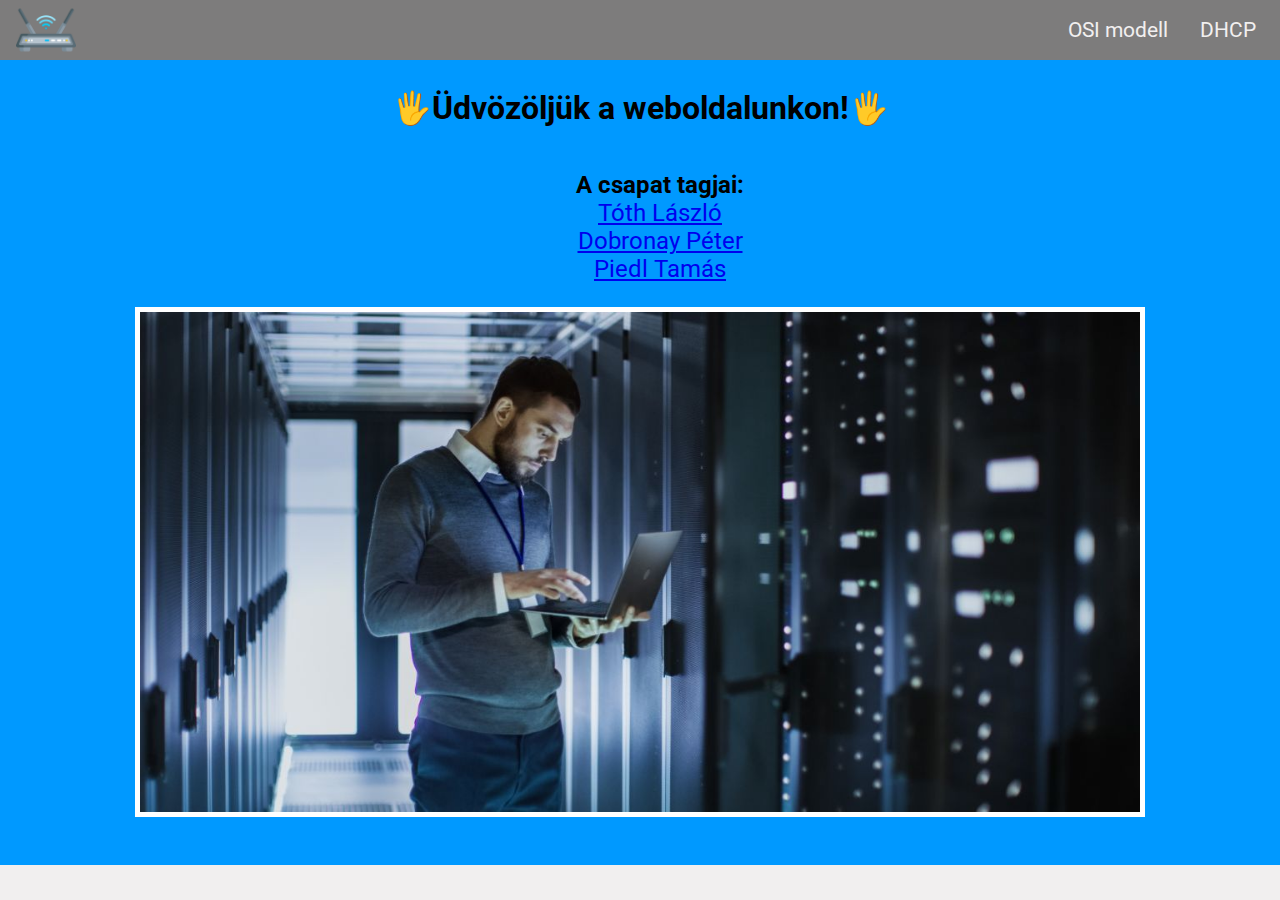
<file: web/index.html>
<!DOCTYPE html>
<html lang="hu">
    <head>
        <meta charset="UTF-8">
        <meta name="viewport" content="width=device-width, initial-scale=1.0">
        <title>Üdvözlő oldal</title>
        <link rel="stylesheet" href="style.css">
        <link rel="preconnect" href="https://fonts.googleapis.com">
        <link rel="preconnect" href="https://fonts.gstatic.com" crossorigin>
        <link href="https://fonts.googleapis.com/css2?family=Martian+Mono:wght@300&family=Roboto&display=swap" rel="stylesheet">
    </head>
    <body>
        <header>
            <img src="img/router.png" alt="">
            <nav>
                <a href="OSI_modell.html">OSI modell</a>
                <a href="DHCP.html">DHCP</a>
            </nav>
        </header>
        <div class="container">
            <h1>Üdvözöljük a weboldalunkon!</h1>
            <ul>A csapat tagjai:
                <li> <a href="bemutatkozo_TL.html">Tóth László</a> </li>
                <li> <a href="DP_bemutatkozo.html">Dobronay Péter</a></li>
                <li> <a href="PT_bemutatkozo.html">Piedl Tamás</a> </li>
            </ul>
            <img src="rendszergazda.jpeg" alt="">

        </div>
        
    </body>
</html>
</file>
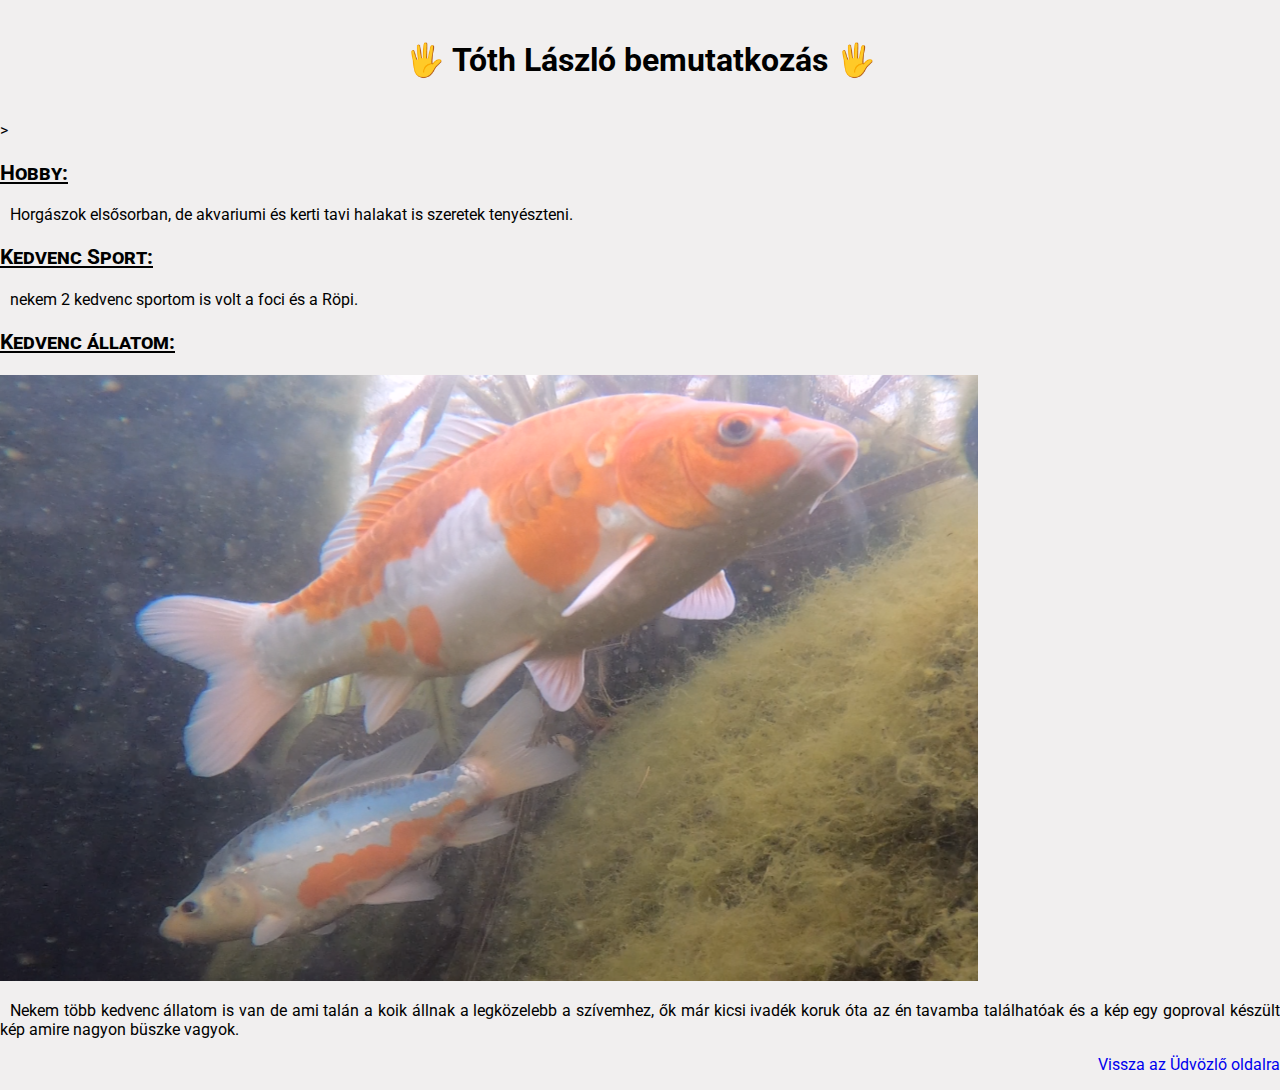
<file: web/bamutatkozo_TL.html>
<!DOCTYPE html>
<html lang="hu">
<head>
    <meta charset="UTF-8">
    <meta name="viewport" content="width=device-width, initial-scale=1.0">
    <title>Tóth László</title>
    <link rel="stylesheet" href="style.css">
    <link rel="preconnect" href="https://fonts.googleapis.com">
    <link rel="preconnect" href="https://fonts.gstatic.com" crossorigin>
    <link href="https://fonts.googleapis.com/css2?family=Martian+Mono:wght@300&family=Roboto&display=swap" rel="stylesheet">
</head>
<body>
    <h1> Tóth László bemutatkozás </h1>>

    <h3> Hobby: </h3>
    <p> Horgászok elsősorban, de akvariumi és kerti tavi halakat is szeretek tenyészteni.</p>

    <h3> Kedvenc Sport: </h3>
    <p> nekem 2 kedvenc sportom is volt a foci és a Röpi.</p>

    <h3> Kedvenc állatom: </h3>
    <img src="fsdgh.PNG" alt="Koik">
    <p>Nekem több kedvenc állatom is van de ami talán a koik állnak a legközelebb a szívemhez, ők már kicsi ivadék koruk óta az én tavamba találhatóak és a kép egy goproval készült kép amire nagyon büszke vagyok.</p>

    <p class="vissza"><a href="index.html">Vissza az Üdvözlő oldalra</a></p>
</body>
</html>
</file>
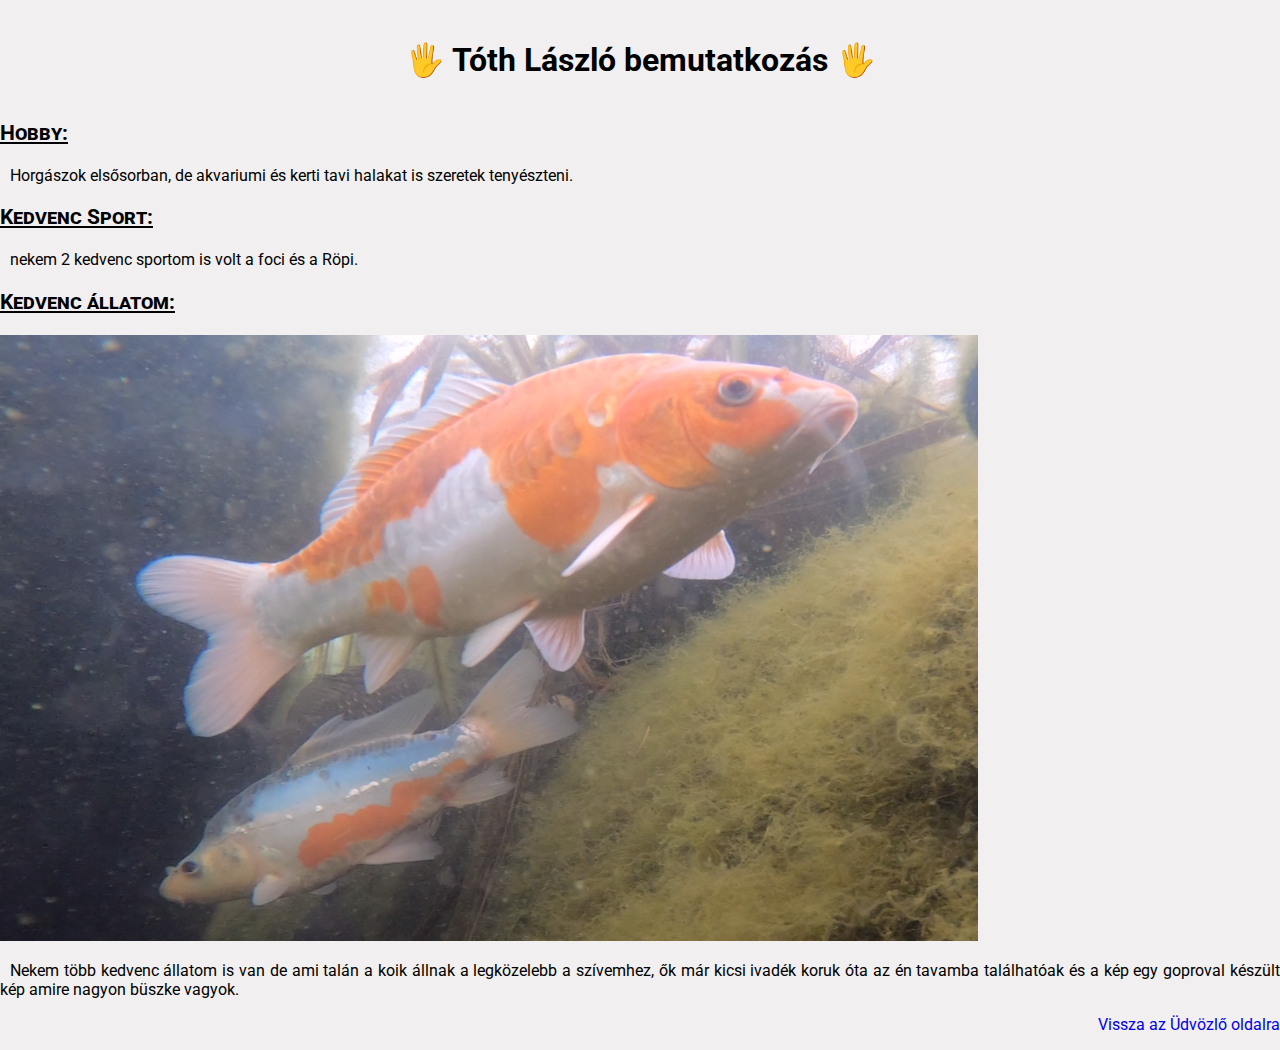
<file: web/bemutatkozo_TL.html>
<!DOCTYPE html>
<html lang="hu">
<head>
    <meta charset="UTF-8">
    <meta name="viewport" content="width=device-width, initial-scale=1.0">
    <title>Tóth László</title>
    <link rel="stylesheet" href="style.css">
    <link rel="preconnect" href="https://fonts.googleapis.com">
    <link rel="preconnect" href="https://fonts.gstatic.com" crossorigin>
    <link href="https://fonts.googleapis.com/css2?family=Martian+Mono:wght@300&family=Roboto&display=swap" rel="stylesheet">
</head>
<body>
    <h1> Tóth László bemutatkozás </h1>

    <h3> Hobby: </h3>
    <p> Horgászok elsősorban, de akvariumi és kerti tavi halakat is szeretek tenyészteni.</p>

    <h3> Kedvenc Sport: </h3>
    <p> nekem 2 kedvenc sportom is volt a foci és a Röpi.</p>

    <h3> Kedvenc állatom: </h3>
    <img src="fsdgh.PNG" alt="Koik">
    <p>Nekem több kedvenc állatom is van de ami talán a koik állnak a legközelebb a szívemhez, ők már kicsi ivadék koruk óta az én tavamba találhatóak és a kép egy goproval készült kép amire nagyon büszke vagyok.</p>

    <p class="vissza"><a href="index.html">Vissza az Üdvözlő oldalra</a></p>
</body>
</html>
</file>
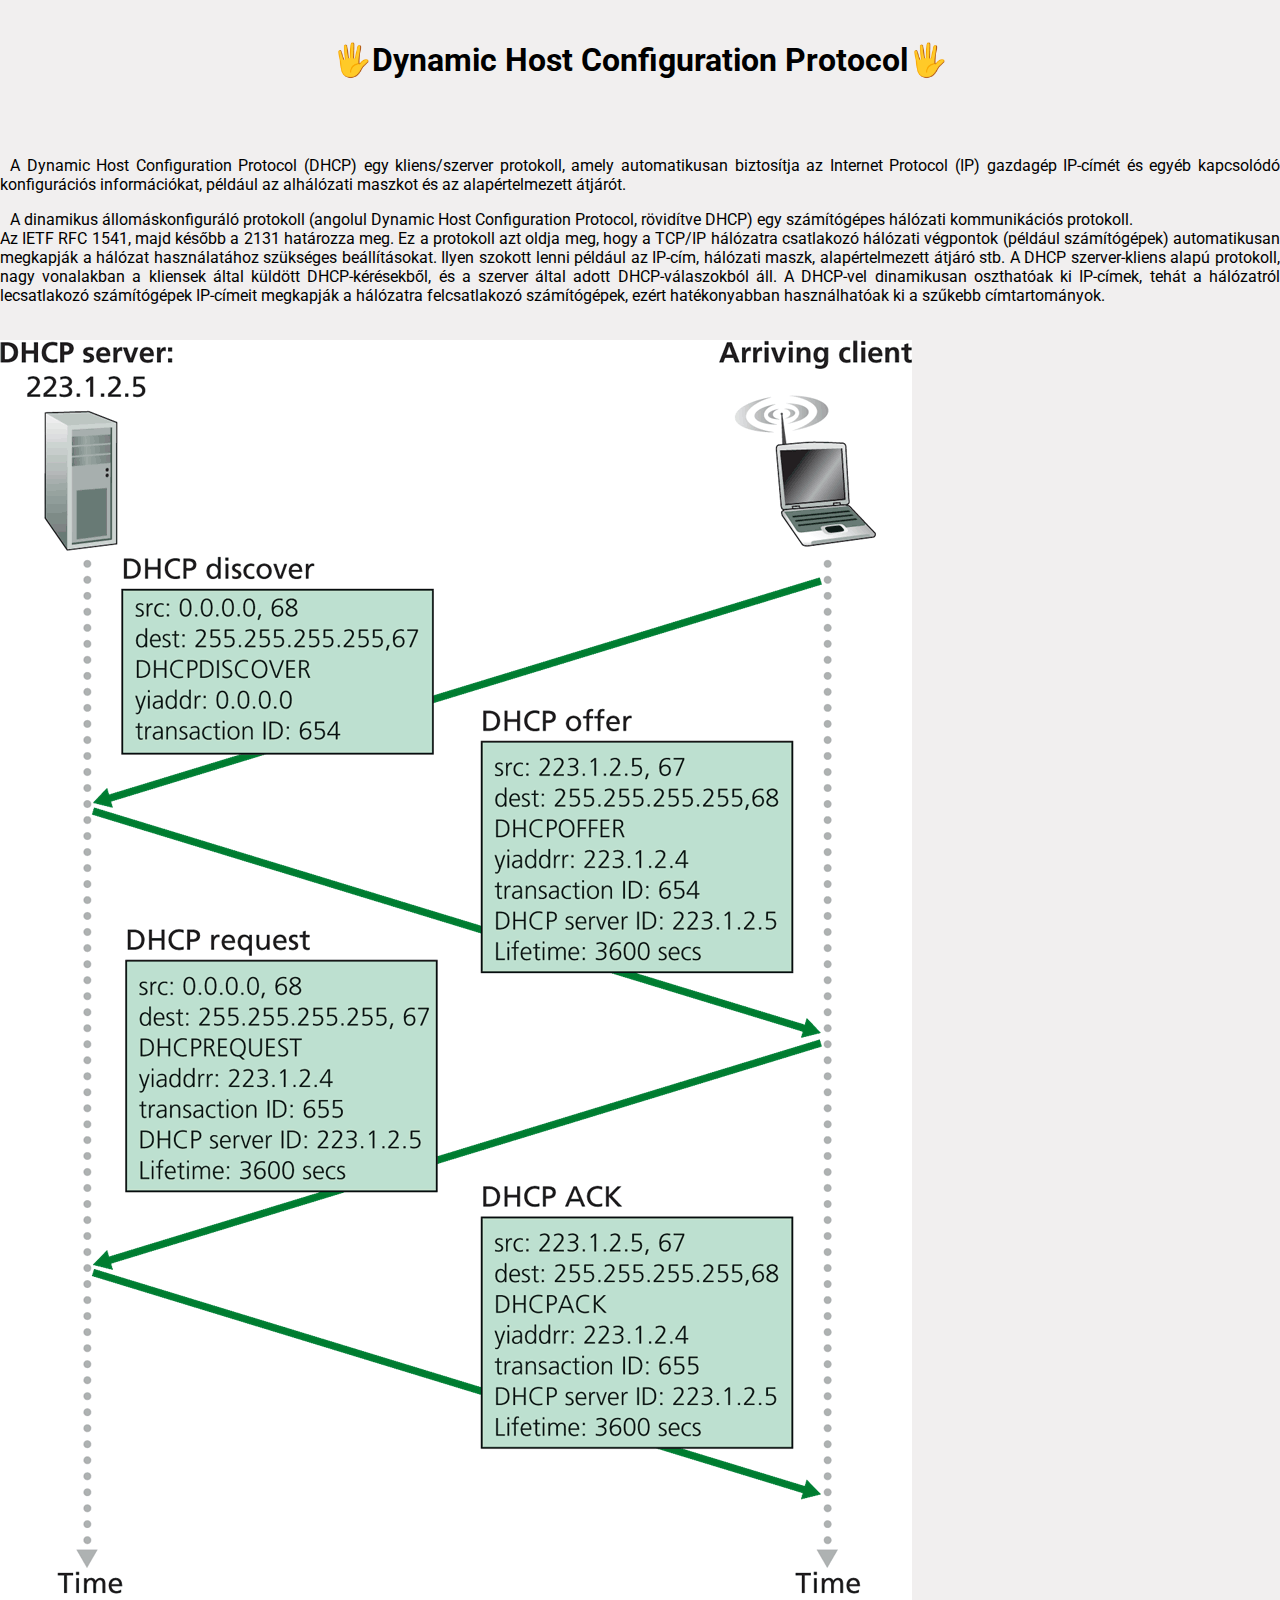
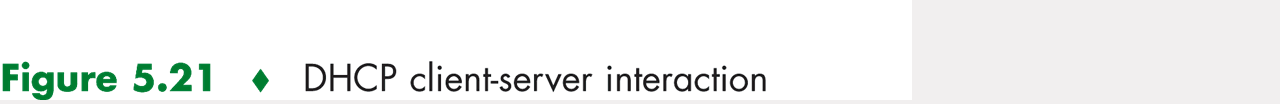
<file: web/DHCP.html>
<!DOCTYPE html>
<html lang="hu">
<head>
    <meta charset="UTF-8">
    <meta name="viewport" content="width=device-width, initial-scale=1.0">
    <title>Dynamic Host Configuration Protocol</title>
    <link rel="stylesheet" href="style.css">
    <link rel="preconnect" href="https://fonts.googleapis.com">
    <link rel="preconnect" href="https://fonts.gstatic.com" crossorigin>
    <link href="https://fonts.googleapis.com/css2?family=Martian+Mono:wght@300&family=Roboto&display=swap" rel="stylesheet">
</head>
<body>
    <h1>Dynamic Host Configuration Protocol</h1>
    <br> 
    <p>A Dynamic Host Configuration Protocol (DHCP) egy kliens/szerver protokoll, amely automatikusan biztosítja az Internet Protocol (IP) gazdagép IP-címét és egyéb kapcsolódó konfigurációs információkat, például az alhálózati maszkot és az alapértelmezett átjárót.</p>
    <p>A dinamikus állomáskonfiguráló protokoll (angolul Dynamic Host Configuration Protocol, rövidítve DHCP) egy számítógépes hálózati kommunikációs protokoll.
        <br>
        Az IETF RFC 1541, majd később a 2131 határozza meg.
        
        Ez a protokoll azt oldja meg, hogy a TCP/IP hálózatra csatlakozó hálózati végpontok (például számítógépek) automatikusan megkapják a hálózat használatához szükséges beállításokat. Ilyen szokott lenni például az IP-cím, hálózati maszk, alapértelmezett átjáró stb.
        
        A DHCP szerver-kliens alapú protokoll, nagy vonalakban a kliensek által küldött DHCP-kérésekből, és a szerver által adott DHCP-válaszokból áll.
        
        A DHCP-vel dinamikusan oszthatóak ki IP-címek, tehát a hálózatról lecsatlakozó számítógépek IP-címeit megkapják a hálózatra felcsatlakozó számítógépek, ezért hatékonyabban használhatóak ki a szűkebb címtartományok.</p>
    
        <br>
    <img src="DHCP.png" alt="">
    </body>
</html>
</file>
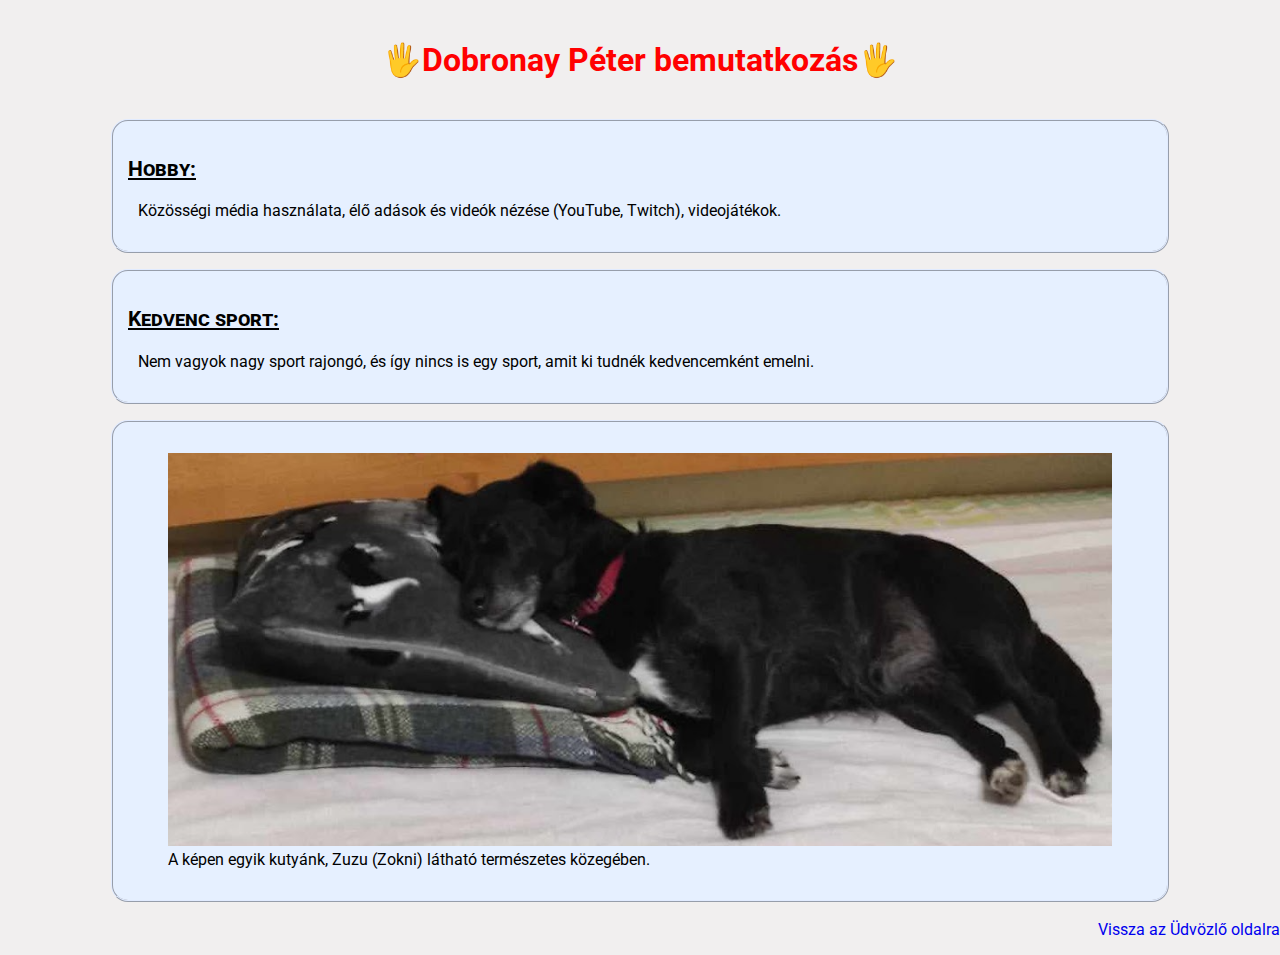
<file: web/DP_bemutatkozo.html>
<!DOCTYPE html>
<html lang="hu">
<head>
    <meta charset="UTF-8">
    <meta name="viewport" content="width=device-width, initial-scale=1.0">
    <title>Dobronay Péter</title>
    <link rel="stylesheet" href="style.css">
    <link rel="preconnect" href="https://fonts.googleapis.com">
    <link rel="preconnect" href="https://fonts.gstatic.com" crossorigin>
    <link href="https://fonts.googleapis.com/css2?family=Martian+Mono:wght@300&family=Roboto&display=swap" rel="stylesheet">
    <style>
        section
        {
            background-color: rgb(230, 240, 255);
            border-radius: 15px;
            outline: 2px ridge rgb(225, 235, 255);
        }
        h1
        {
            color: red;
        }
    </style>
</head>
<body>
    <h1>Dobronay Péter bemutatkozás</h1>
    <section>
        <h3>Hobby:</h3>
        <p>Közösségi média használata, élő adások és videók nézése (YouTube, Twitch), videojátékok.</p>
    </section>
    <section>
        <h3>Kedvenc sport:</h3>
        <p>Nem vagyok nagy sport rajongó, és így nincs is egy sport, amit ki tudnék kedvencemként emelni.</p>
    </section>
    <section>
        <figure>
            <img style="height: 100%; width: 100%; object-fit: contain;" src="img/Zuzu_kutya.png">
            <figcaption>A képen egyik kutyánk, Zuzu (Zokni) látható természetes közegében.</figcaption>
        </figure>
    </section>
    <p class="vissza"><a href="index.html">Vissza az Üdvözlő oldalra</a></p>
</body>
</html>
</file>
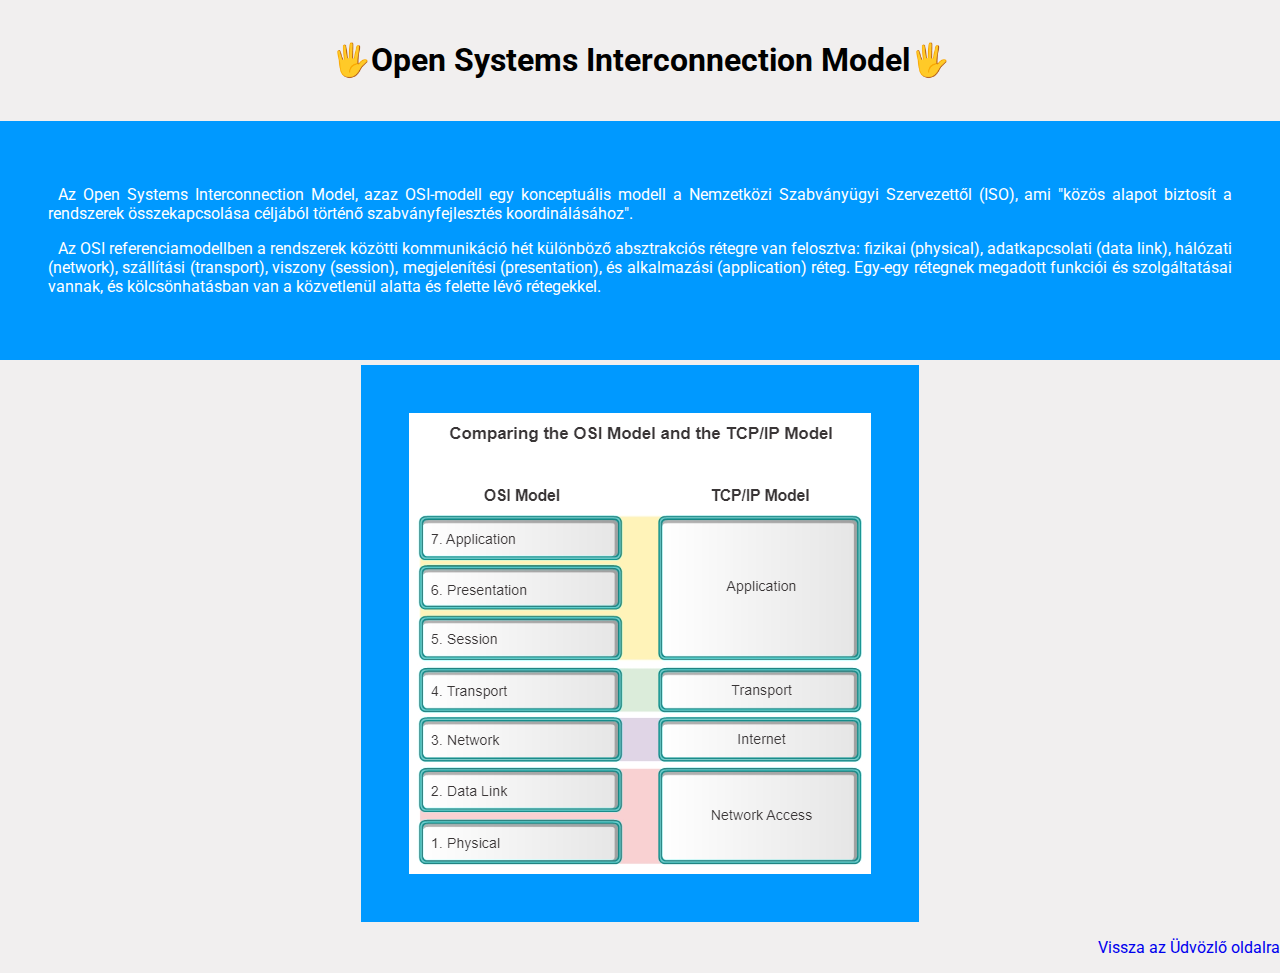
<file: web/OSI_modell.html>
<!DOCTYPE html>
<html lang="hu">
<head>
    <meta charset="UTF-8">
    <meta name="viewport" content="width=device-width, initial-scale=1.0">
    <title>Open Systems Interconnection Model</title>
    <link rel="stylesheet" href="style.css">
    <link rel="preconnect" href="https://fonts.googleapis.com">
    <link rel="preconnect" href="https://fonts.gstatic.com" crossorigin>
    <link href="https://fonts.googleapis.com/css2?family=Martian+Mono:wght@300&family=Roboto&display=swap" rel="stylesheet">
</head>
<body>
    <h1>Open Systems Interconnection Model</h1>
    <div class="container" style="color:white;">
        <p>Az Open Systems Interconnection Model, azaz OSI-modell egy konceptuális modell a Nemzetközi Szabványügyi Szervezettől (ISO), ami "közös alapot biztosít a rendszerek összekapcsolása céljából történő szabványfejlesztés koordinálásához".</p>
        <p>Az OSI referenciamodellben a rendszerek közötti kommunikáció hét különböző absztrakciós rétegre van felosztva: fizikai (physical), adatkapcsolati (data link), hálózati (network), szállítási (transport), viszony (session), megjelenítési (presentation), és alkalmazási (application) réteg. Egy-egy rétegnek megadott funkciói és szolgáltatásai vannak, és kölcsönhatásban van a közvetlenül alatta és felette lévő rétegekkel.</p>
    </div>
    <img class="container" style="display: block; margin: 5px auto;" src="img/OSI_modell_és_a_TCP--IP_modell.png">
    <p class="vissza"><a href="index.html">Vissza az Üdvözlő oldalra</a></p>
</body>
</html>
</file>
<file: web/style.css>
body{
    margin: 0;
    padding: 0;
    font-family: 'Martian Mono', monospace;
    font-family: 'Roboto', sans-serif;
    background-color: #F1EFEF;
}

header{
    background-color: #7D7C7C;
    height: 60px;
    position: absolute;
    width: 100%;
}
nav{
    text-align: center;
    display: flex;
    justify-content: end;
    align-items: center;
    position: relative;
    height: 100%;
    padding-right: 1.5rem;
    gap:2rem;
}
nav a{
    text-decoration: none;
    color: #F1EFEF;
    font-size: 1.3rem;
    
}
nav a:hover{
    font-size: 1.2rem;
    font-style: italic;
}
header img{
   height: 60px;
   float: left;
   padding-left: 1rem;

}
.container{
    background-color: rgb(0, 153, 255);
    padding: 3rem;
    
}
ul{
    list-style: none;
    text-align: center;
    font-size: 1.5rem;
    font-weight: bold;
    text-decoration: none;
}
li{
    font-weight: initial;

    
}
li:hover{
    font-style: italic;
}
h1{
    text-align: center;
    padding: 20px;
}
.cica{
    width: 300px;
    margin: auto;
    display: block;
    border: 3px gray solid;
}
.vissza{
    text-align: right;
    
}
p a{
    text-decoration: none;
    text-align: right;
}
section{
    width: 80%;
    padding: 15px;
    background-color: antiquewhite;
    margin: 20px auto 20px auto;
    border-radius: 35px;
}
p{
    text-indent: 10px;
    text-align: justify;
}
h3{
    font-variant: small-caps;
    text-decoration: underline;
    font-size: 1.3rem;
}
.container img{
    width: 1000px;
    margin: auto;
    display: block;
    border: 5px white solid;
    
}
h1::before,h1::after{
    content: "🖐️";
}
</file>
